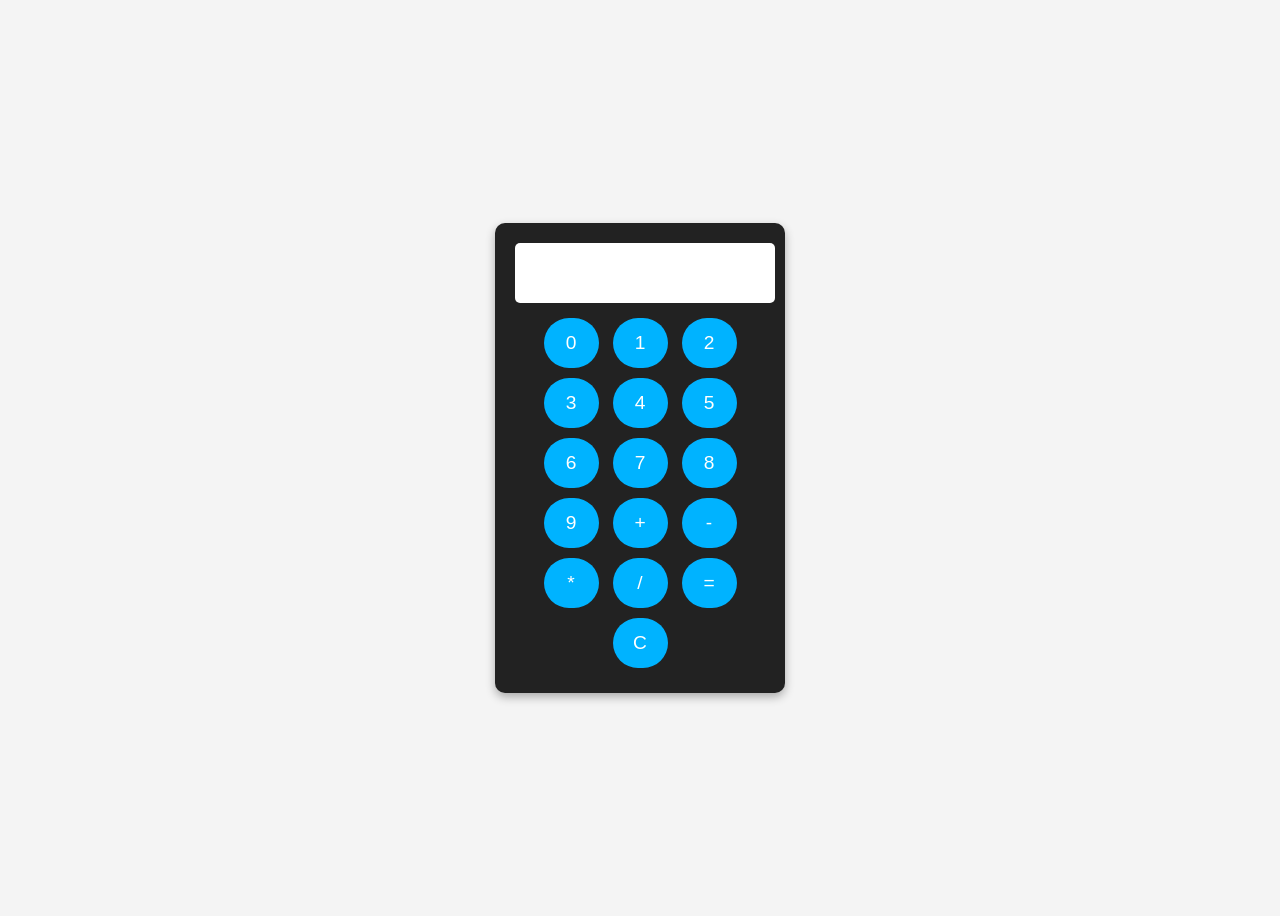
<file: Calculator/calci.html>
<!DOCTYPE html>
<html lang="en">
<head>
    <meta charset="UTF-8">
    <meta name="viewport" content="width=device-width, initial-scale=1.0">
    <title>Calculator</title>
    <style>
        body {
            display: flex;
            justify-content: center;
            align-items: center;
            height: 100vh;
            background-color: #f4f4f4;
        }
        .calculator {
            width: 250px;
            padding: 20px;
            background: #222;
            border-radius: 10px;
            text-align: center;
            box-shadow: 0px 4px 10px rgba(0, 0, 0, 0.3);
        }
        input[type="text"] {
            width: 100%;
            height: 50px;
            font-size: 1.5em;
            text-align: right;
            margin-bottom: 10px;
            border: none;
            background: #ffffff;
            padding: 5px;
            border-radius: 5px;
        }
        input[type="button"] {
            width: 22%;
            height: 50px;
            font-size: 1.2em;
            margin: 5px;
            border: none;
            border-radius: 25px;
            background: #00b3ff;
            color: white;
            cursor: pointer;
        }
        input[type="button"]:hover {
            background: #0094d3;
        }
        .operator {
            background: #555;
        }
        .operator:hover {
            background: #444;
        }
        .clear {
            background: red;
        }
        .clear:hover {
            background: darkred;
        }
    </style>
    <script type="text/javascript">
        var a, b, op, flag = 0;
        
        function perform(operation) {
            if (flag == 0) {
                a = parseFloat(document.f1.t1.value);
                op = operation;
                document.f1.t1.value = "";
                flag = 1;
            }
        }

        function calculate() {
            if (flag == 1) {
                b = parseFloat(document.f1.t1.value);
                var result;
                switch (op) {
                    case '+': result = a + b; break;
                    case '-': result = a - b; break;
                    case '*': result = a * b; break;
                    case '/': result = (b != 0) ? (a / b) : "Error"; break;
                    default: result = "Error";
                }
                document.f1.t1.value = result;
                flag = 0;
            }
        }
    </script>
</head>
<body>
    <div class="calculator">
        <form name="f1">
            <input type="text" name="t1" readonly/><br>
            <input type="button" value="0" onclick="document.f1.t1.value+='0'"/>
            <input type="button" value="1" onclick="document.f1.t1.value+='1'"/>
            <input type="button" value="2" onclick="document.f1.t1.value+='2'"/><br>
            
            <input type="button" value="3" onclick="document.f1.t1.value+='3'"/>
            <input type="button" value="4" onclick="document.f1.t1.value+='4'"/>
            <input type="button" value="5" onclick="document.f1.t1.value+='5'"/><br>
            
            <input type="button" value="6" onclick="document.f1.t1.value+='6'"/>
            <input type="button" value="7" onclick="document.f1.t1.value+='7'"/>
            <input type="button" value="8" onclick="document.f1.t1.value+='8'"/><br>
            <input type="button" value="9" onclick="document.f1.t1.value+='9'"/>
            <input type="button" value="+" class="operator" onclick="perform('+')"/>
            <input type="button" value="-" class="operator" onclick="perform('-')"/><br>
            <input type="button" value="*" class="operator" onclick="perform('*')"/>
            <input type="button" value="/" class="operator" onclick="perform('/')"/>
            <input type="button" value="=" onclick="calculate()"/><br>

            <input type="button" value="C" class="clear" onclick="document.f1.t1.value=''; flag=0;"/>
            
            
        </form>
    </div>
</body>
</html>
</file>
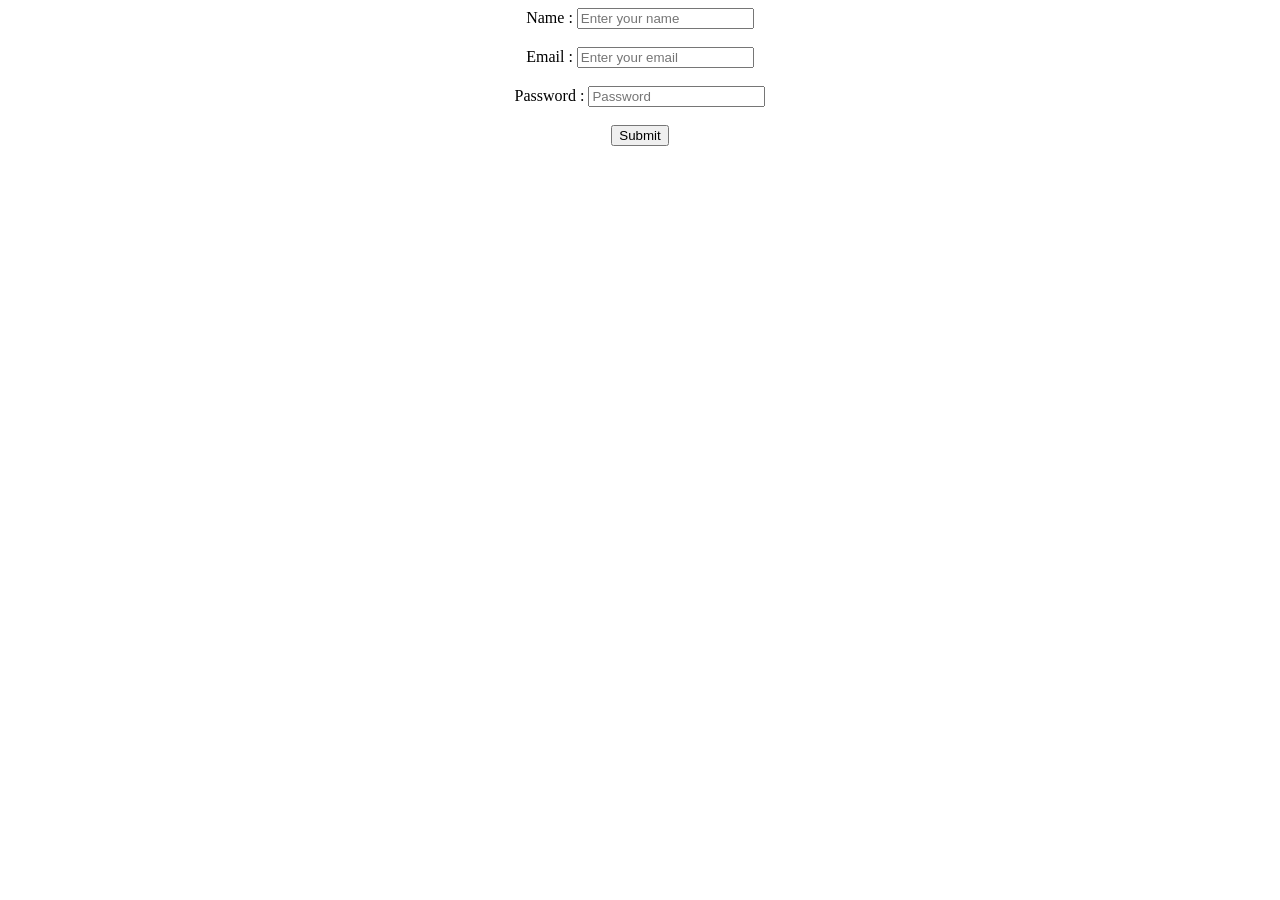
<file: Calculator/valid.html>
<!DOCTYPE html>
<html lang="en">
<head>
    <meta charset="UTF-8">
    <meta name="viewport" content="width=device-width, initial-scale=1.0">
    <title>Form Validation</title>

    <script>
        function validateField(field, message) {
            if (field.value.trim() === "") {
                alert(message);
                field.focus();
                return false;
            }
            return true;
        }

        function validateForm() {
            var name = document.getElementById('name');
            var email = document.getElementById('email');
            var password = document.getElementById('pass');

            if (!validateField(name, "Please enter the name")) return false;
            if (!validateField(email, "Please enter the email")) return false;
            if (!validateField(password, "Please enter password")) return false;

            alert("Record Inserted Successfully");
            return true;
        }
    </script>
</head>
<body>
    <div style="height: auto; width: auto; align-items: center;">
        <form onsubmit="return validateForm()">
            <center>
                <label for="name">Name :</label>
                <input type="text" id="name" placeholder="Enter your name">
                <br><br>

                <label for="email">Email :</label>
                <input type="email" id="email" placeholder="Enter your email">
                <br><br>

                <label for="pass">Password :</label>
                <input type="password" id="pass" placeholder="Password">
                <br><br>

                <button type="submit">Submit</button>
            </center>
        </form>
    </div>
</body>
</html>
</file>
